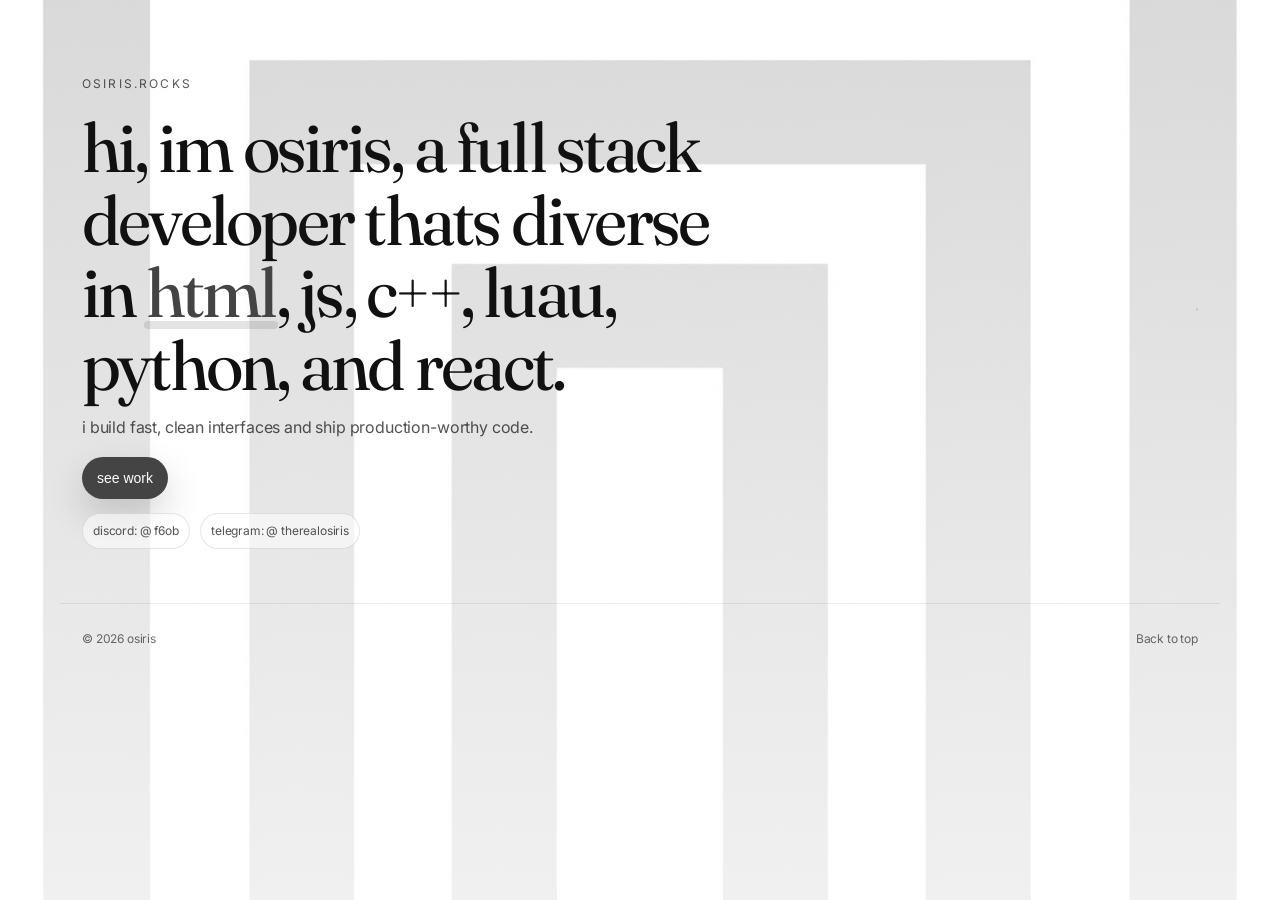
<file: index.html>
<!doctype html>
<html lang="en">
	<head>
		<meta charset="UTF-8" />
		<meta name="viewport" content="width=device-width, initial-scale=1" />
		<title>osiris</title>
		<meta name="description" content="osiris land" />

		<link rel="preconnect" href="https://fonts.googleapis.com" />
		<link rel="preconnect" href="https://fonts.gstatic.com" crossorigin />
		<link href="https://fonts.googleapis.com/css2?family=Fraunces:opsz,wght@9..144,300;9..144,400;9..144,600&family=Inter:wght@300;400;500;600&display=swap" rel="stylesheet" />

		<link rel="stylesheet" href="styles.css" />
	</head>
	<body>
		<a class="skip" href="#content">Skip to content</a>

		<main id="content">
			<section class="hero" id="top">
				<div class="container hero__inner">
					<div class="hero__copy" data-reveal>
						<p class="kicker">osiris.rocks</p>
						<h1 class="hero__title">
							hi, im osiris, a full stack developer
							thats diverse in <span class="hero__accent">html</span>, js,
							c++, luau, python, and react.
						</h1>
						<p class="hero__sub">
							i build fast, clean interfaces and ship production-worthy code.
						</p>
						<div class="hero__cta">
							<button class="button" type="button" id="seeWork">see work</button>
						</div>
						<div class="hero__meta">
							<a class="pill" href="https://discord.com/users/" target="_blank" rel="noreferrer" data-egg="discord">discord: @ f6ob</a>
							<a class="pill" href="https://telegram.com">telegram: @ therealosiris</a>
						</div>
					</div>

					<div class="hero__panel" aria-hidden="true" data-reveal>
						<div class="panel">
							<div class="panel__shine"></div>
							<div class="panel__frame"></div>
							<div class="panel__content">
								<div class="panel__line"></div>
								<div class="panel__line panel__line--short"></div>
								<div class="panel__line"></div>
								<div class="panel__line panel__line--short"></div>
							</div>
						</div>
					</div>
				</div>
			</section>

		</main>

		<footer class="footer" data-reveal>
			<div class="container footer__inner">
				<p class="muted small">© <span id="year"></span> osiris</p>
				<a class="muted small" href="#top">Back to top</a>
			</div>
		</footer>

		<div class="transition-overlay" id="transitionOverlay" aria-hidden="true"></div>

		<script src="main.js" defer></script>
	</body>
</html>
</file>
<file: styles.css>
:root{
	--bg:#ffffff;
	--text:#111111;
	--muted:#5a5a63;
	--border:rgba(17,17,17,.10);
	--shadow:0 18px 40px rgba(17,17,17,.08);
	--accent:#444444;
	--accent2:#5A5A5A;
	--radius:18px;
	--max:1160px;
	--ease:cubic-bezier(.2,.8,.2,1);
	--serif:"Fraunces", ui-serif, Georgia, "Times New Roman", serif;
	--sans:"Inter", ui-sans-serif, system-ui, -apple-system, Segoe UI, Roboto, Helvetica, Arial, "Apple Color Emoji","Segoe UI Emoji";
}
*{box-sizing:border-box}
html,body{height:100%}
html{scroll-behavior:smooth}

@supports (scroll-behavior: smooth){
	html{scroll-behavior:smooth}
}
body{
	margin:0;
	background:
		linear-gradient(180deg, rgba(255,255,255,.80), rgba(255,255,255,.92)),
		url("pattern.png");
	background-size:cover;
	background-position:center;
	background-attachment:fixed;
	color:var(--text);
	font-family:var(--sans);
	line-height:1.5;
	letter-spacing:-0.01em;
	-webkit-font-smoothing:antialiased;
	-moz-osx-font-smoothing:grayscale;
}

/* animated page transitions */
.transition-overlay{
	position:fixed;
	inset:0;
	background:rgba(255,255,255,.94);
	backdrop-filter:blur(18px);
	opacity:0;
	pointer-events:none;
	transition:opacity .55s var(--ease);
	z-index:9999;
}
.transition-overlay.is-on{opacity:1;pointer-events:auto}

/* motion polish */
.pill, .button, .hero__panel, .hero__copy{
	will-change:transform, opacity;
}
.pill{
	transition:transform .22s var(--ease), background .22s var(--ease), border-color .22s var(--ease);
}
.pill:hover{transform:translateY(-1px)}
.button{
	position:relative;
	overflow:hidden;
}
.button:after{
	content:"";
	position:absolute;
	inset:-20%;
	background:radial-gradient(circle at 30% 30%, rgba(255,255,255,.35), rgba(255,255,255,0) 60%);
	opacity:0;
	transition:opacity .25s var(--ease);
}
.button:hover:after{opacity:1}
.button:active{transform:translateY(0px) scale(.985)}

@keyframes popIn{
	from{opacity:0;transform:translateY(10px) scale(.98)}
	to{opacity:1;transform:translateY(0) scale(1)}
}
a{color:inherit;text-decoration:none}
img{max-width:100%;display:block}

.skip{position:absolute;left:-999px;top:auto;width:1px;height:1px;overflow:hidden}
.skip:focus{left:16px;top:16px;width:auto;height:auto;padding:10px 12px;border:1px solid var(--border);background:#fff;border-radius:12px;z-index:9999}

.container{max-width:var(--max);margin:0 auto;padding:0 22px}



.hero{padding:70px 0 28px}
.hero__inner{display:grid;grid-template-columns:1.25fr .75fr;gap:40px;align-items:center}
.kicker{display:inline-block;font-size:12px;letter-spacing:.18em;text-transform:uppercase;color:rgba(17,17,17,.70);margin:0 0 18px}
.hero__title{font-family:var(--serif);font-weight:420;letter-spacing:-0.04em;line-height:1.05;font-size:clamp(44px, 5.4vw, 78px);margin:0 0 14px}
.hero__accent{color:var(--accent);position:relative}
.hero__accent:after{content:"";position:absolute;left:-2px;right:-2px;bottom:6px;height:8px;background:rgba(68,68,68,.14);border-radius:999px;z-index:-1;transform-origin:left;scale:0 1;transition:scale .8s var(--ease)}
.hero__sub{margin:0 0 18px;color:rgba(17,17,17,.72);max-width:52ch}
.hero__cta{display:flex;gap:12px;flex-wrap:wrap;margin:18px 0 14px}
.hero__meta{display:flex;gap:10px;flex-wrap:wrap;margin-top:10px}

.button{display:inline-flex;align-items:center;justify-content:center;padding:12px 14px;border-radius:999px;border:1px solid rgba(68,68,68,.32);background:var(--accent);color:#fff;font-size:14px;transition:transform .22s var(--ease), box-shadow .22s var(--ease), filter .22s var(--ease);box-shadow:0 16px 34px rgba(68,68,68,.22)}
.button:hover{transform:translateY(-1px);filter:saturate(1.04)}
.button:active{transform:translateY(0px)}
.button--ghost{background:transparent;color:rgba(17,17,17,.92);border:1px solid rgba(17,17,17,.14);box-shadow:none}
.button--ghost:hover{border-color:rgba(68,68,68,.30);background:rgba(68,68,68,.06)}

.pill{font-size:12px;color:rgba(17,17,17,.72);border:1px solid rgba(17,17,17,.10);padding:8px 10px;border-radius:999px;background:rgba(255,255,255,.55)}
.pill:hover{border-color:rgba(17,17,17,.16);background:rgba(255,255,255,.70)}

.hero__panel{justify-self:end}
.panel{position:relative;width:min(380px, 100%);aspect-ratio:4/5;border-radius:var(--radius);border:1px solid rgba(17,17,17,.10);background:linear-gradient(180deg, rgba(68,68,68,.06), rgba(17,17,17,.00));overflow:hidden;box-shadow:var(--shadow);transform:translateZ(0)}
.panel__shine{position:absolute;inset:-30% -30% auto -30%;height:60%;background:radial-gradient(circle at 40% 40%, rgba(68,68,68,.24), rgba(68,68,68,0) 60%);filter:blur(8px);animation:float 8s var(--ease) infinite}
.panel__frame{position:absolute;inset:14px;border-radius:calc(var(--radius) - 8px);border:1px solid rgba(17,17,17,.08)}
.panel__content{position:absolute;inset:auto 18px 22px 18px;display:grid;gap:10px}
.panel__line{height:10px;border-radius:999px;background:rgba(17,17,17,.06)}
.panel__line--short{width:68%}

@keyframes float{0%,100%{transform:translate3d(0,0,0) scale(1)}50%{transform:translate3d(4%,8%,0) scale(1.05)}}

.section{padding:54px 0}
.section__head{display:flex;align-items:flex-end;justify-content:space-between;gap:20px;margin-bottom:18px}
.h2{font-family:var(--serif);font-weight:500;letter-spacing:-0.03em;margin:0;font-size:34px}
.h3{margin:0;font-size:18px;letter-spacing:-0.02em}
.lead{margin:10px 0 0;color:rgba(17,17,17,.78);max-width:58ch}
.muted{color:rgba(17,17,17,.62);margin:8px 0 0}
.small{font-size:12px}

.grid{display:grid;grid-template-columns:repeat(12,1fr);gap:14px;margin-top:18px}
.card{grid-column:span 6}
.card__link{position:relative;display:block;border-radius:var(--radius);border:1px solid rgba(17,17,17,.10);background:#fff;overflow:hidden;transition:transform .25s var(--ease), box-shadow .25s var(--ease), border-color .25s var(--ease)}
.card__link:hover{transform:translateY(-4px);box-shadow:var(--shadow);border-color:rgba(68,68,68,.20)}
.card__link:after{content:"";position:absolute;inset:0;border-radius:var(--radius);pointer-events:none;opacity:0;transition:opacity .25s var(--ease);background:radial-gradient(1200px 220px at 20% 0%, rgba(68,68,68,.18), rgba(68,68,68,0) 60%)}
.card__link:hover:after{opacity:1}
.card__media{padding:14px}
.card__img{border-radius:calc(var(--radius) - 8px);aspect-ratio:16/10;background:radial-gradient(circle at 20% 20%, rgba(68,68,68,.18), rgba(68,68,68,0) 55%),linear-gradient(135deg, rgba(17,17,17,.06), rgba(17,17,17,.02));border:1px solid rgba(17,17,17,.08);transform:scale(1);transition:transform .35s var(--ease)}
.card__img--alt{background:radial-gradient(circle at 70% 25%, rgba(68,68,68,.18), rgba(68,68,68,0) 55%),linear-gradient(135deg, rgba(17,17,17,.06), rgba(17,17,17,.02))}
.card__link:hover .card__img{transform:scale(1.02)}
.card__body{padding:4px 18px 18px 18px}
.card__top{display:flex;align-items:center;justify-content:space-between;gap:10px}
.tag{font-size:12px;color:rgba(17,17,17,.62);border:1px solid rgba(17,17,17,.10);padding:6px 10px;border-radius:999px;background:rgba(68,68,68,.04)}
.card__meta{display:flex;gap:10px;margin-top:12px}
.meta{font-size:12px;color:rgba(17,17,17,.60)}

.about{display:grid;grid-template-columns:1.2fr .8fr;gap:22px;border:1px solid rgba(17,17,17,.10);border-radius:var(--radius);padding:22px;background:linear-gradient(180deg, rgba(68,68,68,.03), rgba(255,255,255,0))}
.about__facts{display:grid;gap:12px}
.fact{border:1px solid rgba(17,17,17,.10);border-radius:16px;padding:14px 14px;background:#fff}
.fact__k{margin:0;color:rgba(17,17,17,.60);font-size:12px;letter-spacing:.14em;text-transform:uppercase}
.fact__v{margin:8px 0 0;font-family:var(--serif);letter-spacing:-0.02em}

.footer{padding:26px 0 40px}
.footer__inner{display:flex;align-items:center;justify-content:space-between;gap:14px;border-top:1px solid rgba(17,17,17,.08);padding-top:18px}

@media (prefers-reduced-motion: reduce){*{animation:none !important;transition:none !important;scroll-behavior:auto !important}}

[data-reveal]{opacity:0;transform:translateY(10px);filter:blur(6px);transition:opacity .8s var(--ease), transform .8s var(--ease), filter .8s var(--ease)}
[data-reveal].is-visible{opacity:1;transform:translateY(0);filter:blur(0)}
.revealed .hero__accent:after{scale:1 1}

/* easter egg style */
.stealth body{
	filter:contrast(1.05) saturate(1.02);
}
.stealth .panel__shine{opacity:.15}
.stealth .button{box-shadow:0 20px 60px rgba(17,17,17,.22)}

@media (max-width: 880px){
	.hero__inner{grid-template-columns:1fr;gap:22px}
	.hero__panel{justify-self:start}
	.section__head{flex-direction:column;align-items:flex-start}
	.card{grid-column:span 12}
	.about{grid-template-columns:1fr}
}
</file>
